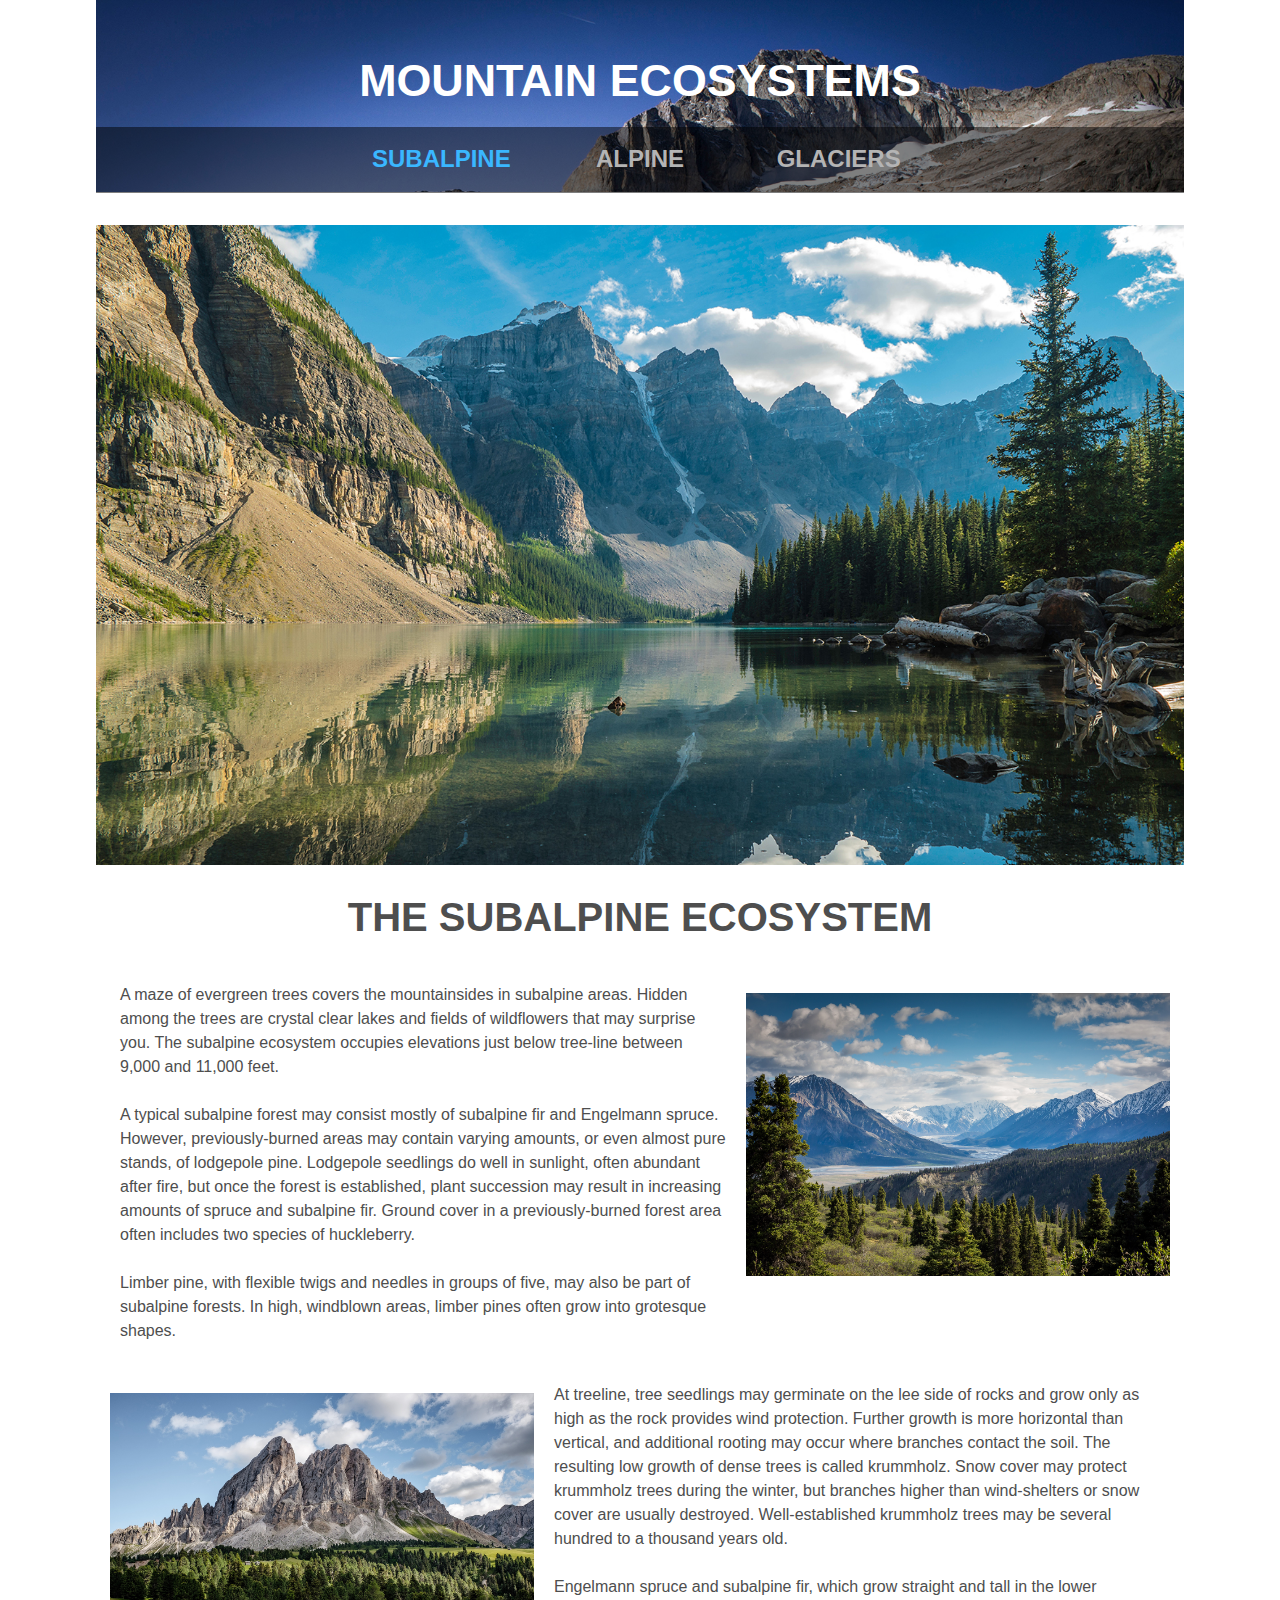
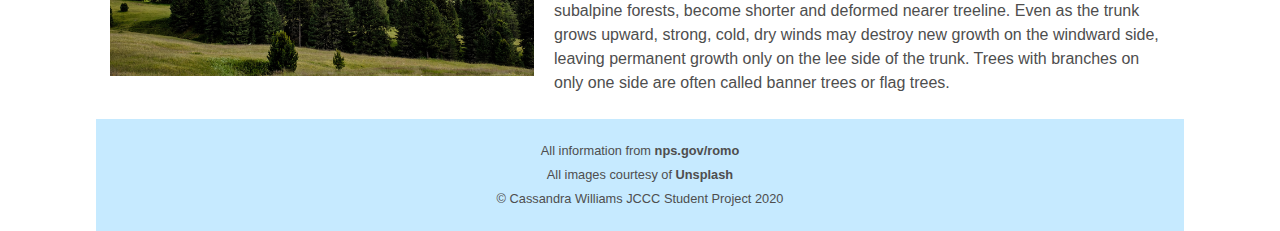
<file: index.html>
<!DOCTYPE html>
<html lang="en">
<head>
    <meta charset="UTF-8">
    <meta name="viewport" content="width=device-width, initial-scale=1.0">
    <meta name="author" content="clw">
    <link rel="stylesheet" href="css/reset.css">
    <link rel="stylesheet" href="css/main.css">
    <title>Image Examples</title>
</head>
<body>
    <div id="wrapper">
        <header>
            <h1>Mountain Ecosystems</h1>
        </header>
        <nav>
            <ul>
                <li><a href="index.html" class="current">Subalpine</a></li>
                <li><a href="gallery.html">Alpine</a></li>
                <li><a href="keyframe.html">Glaciers</a></li>
            </ul>
        </nav>
        <main>
            <div id="hero1"></div>
            <h2>The Subalpine Ecosystem</h2>
            <section>
                <article>
                    <img id="float1" src="assets/sub3.jpg" alt="Mountain scenery">
                    <p>A maze of evergreen trees covers the mountainsides in subalpine areas. Hidden among the trees are crystal clear lakes and fields of wildflowers that may surprise you. The subalpine ecosystem occupies elevations just below tree-line between 9,000 and 11,000 feet.<br><br>
                    A typical subalpine forest may consist mostly of subalpine fir and Engelmann spruce. However, previously-burned areas may contain varying amounts, or even almost pure stands, of lodgepole pine. Lodgepole seedlings do well in sunlight, often abundant after fire, but once the forest is established, plant succession may result in increasing amounts of spruce and subalpine fir. Ground cover in a previously-burned forest area often includes two species of huckleberry.<br><br>
                    Limber pine, with flexible twigs and needles in groups of five, may also be part of subalpine forests. In high, windblown areas, limber pines often grow into grotesque shapes.
                    </p>
                    
                </article>

                <article>
                    <img id="float2" src="assets/sub1.jpg" alt="Mountain scenery">
                    <p>At treeline, tree seedlings may germinate on the lee side of rocks and grow only as high as the rock provides wind protection. Further growth is more horizontal than vertical, and additional rooting may occur where branches contact the soil. The resulting low growth of dense trees is called krummholz. Snow cover may protect krummholz trees during the winter, but branches higher than wind-shelters or snow cover are usually destroyed. Well-established krummholz trees may be several hundred to a thousand years old.<br><br>
                    Engelmann spruce and subalpine fir, which grow straight and tall in the lower subalpine forests, become shorter and deformed nearer treeline. Even as the trunk grows upward, strong, cold, dry winds may destroy new growth on the windward side, leaving permanent growth only on the lee side of the trunk. Trees with branches on only one side are often called banner trees or flag trees.
                    </p>
                </article>

            </section>
        </main>
        <footer>
            All information from <strong>nps.gov/romo</strong><br>
            All images courtesy of <strong>Unsplash</strong><br>
            &copy; Cassandra Williams JCCC Student Project 2020
        </footer>
    </div>
</body>
</html>
</file>
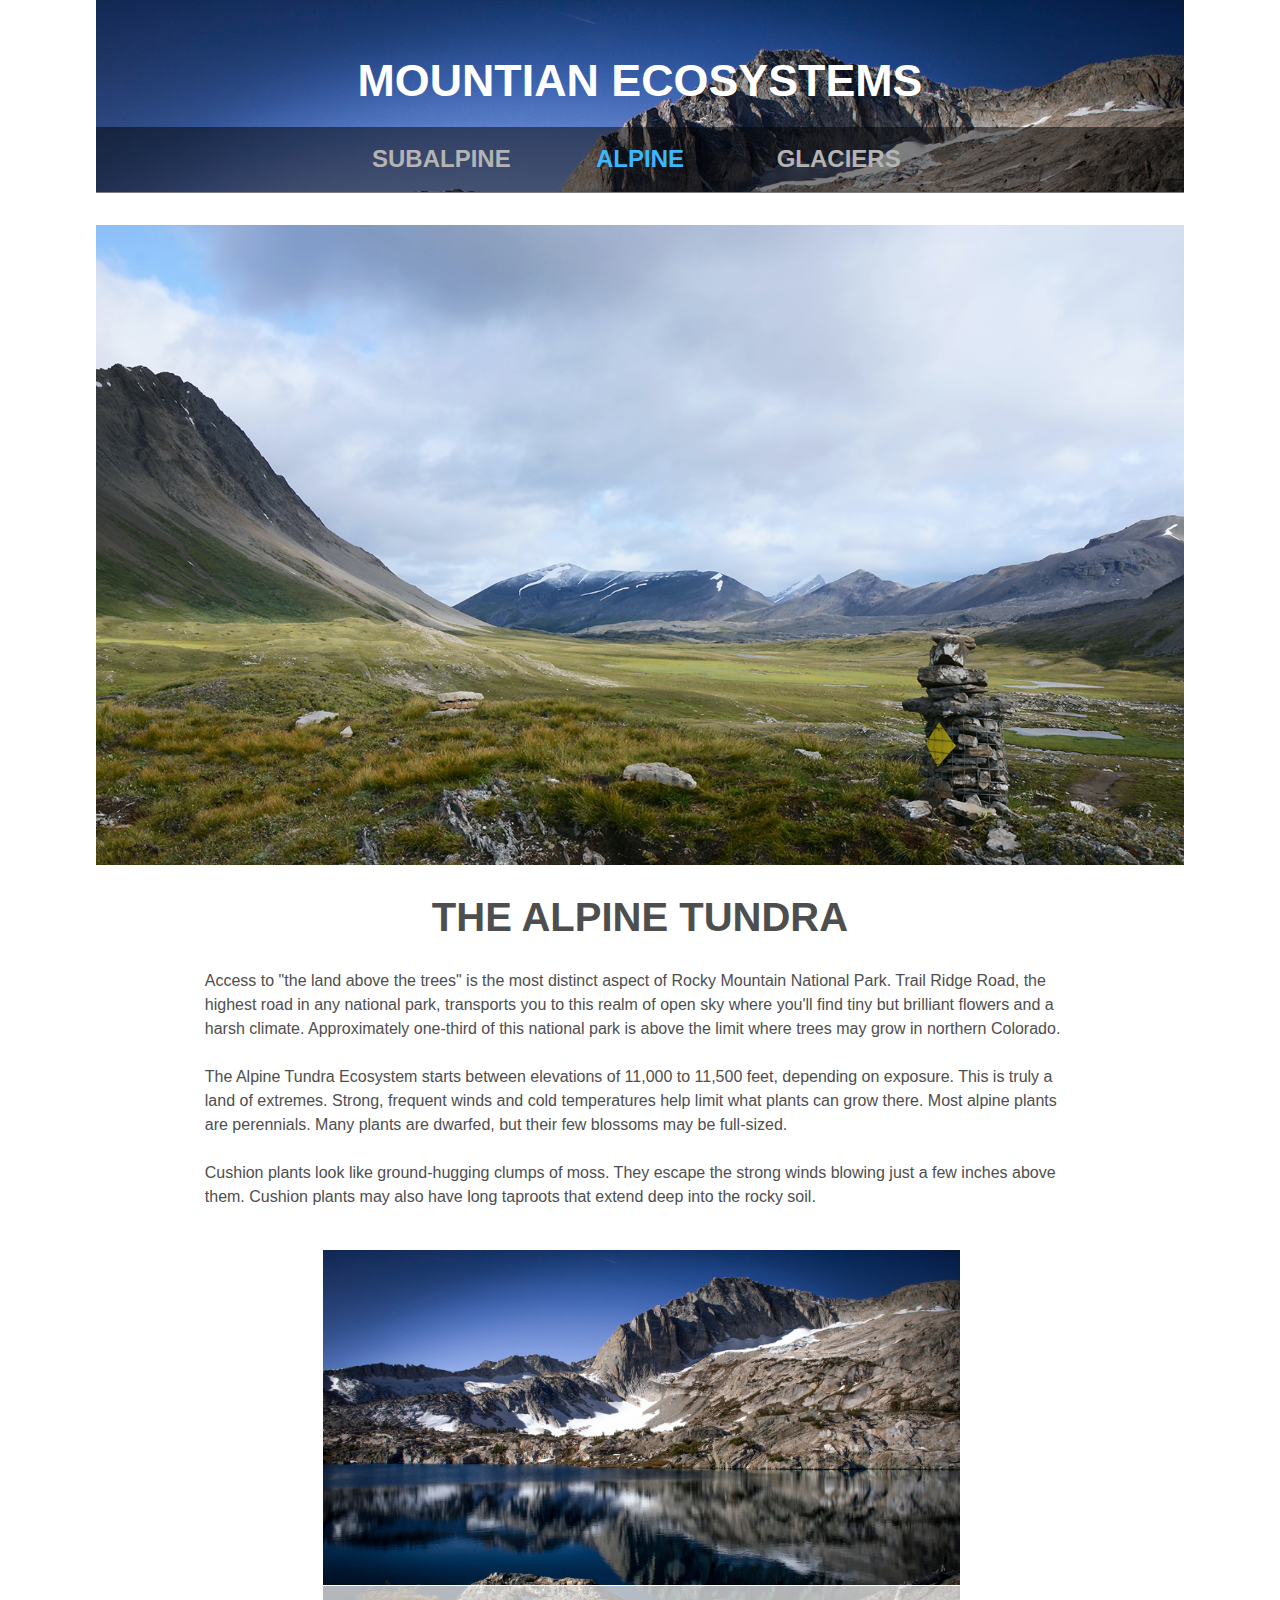
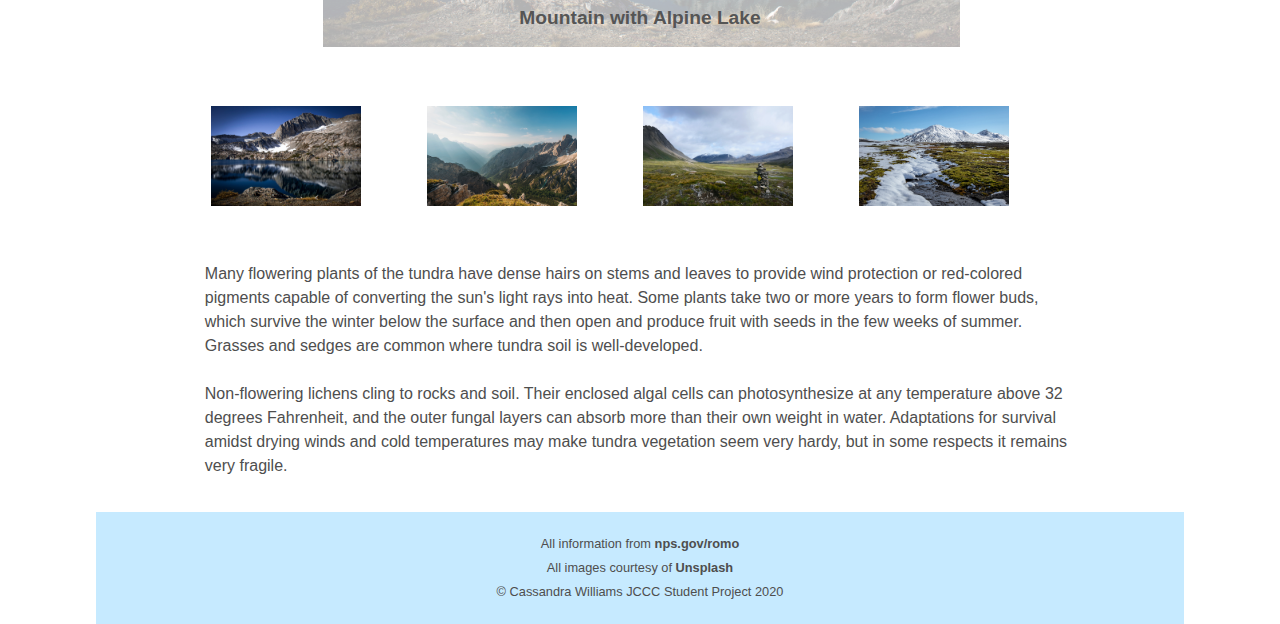
<file: gallery.html>
<!DOCTYPE html>
<html lang="en">
<head>
    <meta charset="UTF-8">
    <meta name="viewport" content="width=device-width, initial-scale=1.0">
    <meta name="author" content="clw">
    <link rel="stylesheet" href="css/reset.css">
    <link rel="stylesheet" href="css/main.css">
    <title>Image Example</title>
</head>
<body>
    <div id="wrapper">
        <header>
            <h1>Mountian Ecosystems</h1>
        </header>
        <nav>
            <ul>
                <li><a href="index.html">Subalpine</a></li>
                <li><a href="gallery.html" class="current">Alpine</a></li>
                <li><a href="keyframe.html">Glaciers</a></li>
            </ul>
        </nav>
        <main>
            <div id="hero2"></div>
            <h2>The Alpine Tundra</h2>
            <p id="text">
                Access to "the land above the trees" is the most distinct aspect of Rocky Mountain National Park. Trail Ridge Road, the highest road in any national park, transports you to this realm of open sky where you'll find tiny but brilliant flowers and a harsh climate. Approximately one-third of this national park is above the limit where trees may grow in northern Colorado.<br><br>

                The Alpine Tundra Ecosystem starts between elevations of 11,000 to 11,500 feet, depending on exposure. This is truly a land of extremes. Strong, frequent winds and cold temperatures help limit what plants can grow there. Most alpine plants are perennials. Many plants are dwarfed, but their few blossoms may be full-sized.<br><br>

                Cushion plants look like ground-hugging clumps of moss. They escape the strong winds blowing just a few inches above them. Cushion plants may also have long taproots that extend deep into the rocky soil.<br><br>
            </p>
                <section id="gallery">
                    <div class="container">
                        <div class="slider">
                            <figure id="sl_i1">
                                <img src="assets/alpine1.jpg" alt="Mountain Senery" width="640" height="400">
                                <figcaption>Mountain with Alpine Lake</figcaption>
                            </figure>
    
                            <figure id="sl_i2">
                                <img src="assets/alpine2.jpg" alt="Mountain Senery" width="640" height="400">
                                <figcaption>Alpine Mountain Peaks</figcaption>
                            </figure>
    
                            <figure id="sl_i3">
                                <img src="assets/alpine3.jpg" alt="Mountain Senery" width="640" height="400">
                                <figcaption>Alpine Meadow with Cairn</figcaption>
                            </figure>
    
                            <figure id="sl_i4">
                                <img src="assets/alpine4.jpg" alt="Mountain Senery" width="640" height="400">
                                <figcaption>Alpine Tundra with Snow</figcaption>
                            </figure>
                        </div>
                        <!-- end slider -->
                    </div>
                    <!-- end container -->
                </section>
            <section>
                <ul class="thumbnails">
                    <li><a href="#sl_i1"><img src="assets/alpine1.jpg" alt="Mountain Senery" width="150" height="100"></a></li>
                    <li><a href="#sl_i2"><img src="assets/alpine2.jpg" alt="Mountain Senery" width="150" height="100"></a></li>
                    <li><a href="#sl_i3"><img src="assets/alpine3.jpg" alt="Mountain Senery" width="150" height="100"></a></li>
                    <li><a href="#sl_i4"><img src="assets/alpine4.jpg" alt="Mountain Senery" width="150" height="100"></a></li>
                </ul>
            </section> 
            <p id="text">Many flowering plants of the tundra have dense hairs on stems and leaves to provide wind protection or red-colored pigments capable of converting the sun's light rays into heat. Some plants take two or more years to form flower buds, which survive the winter below the surface and then open and produce fruit with seeds in the few weeks of summer. Grasses and sedges are common where tundra soil is well-developed.<br><br>

                Non-flowering lichens cling to rocks and soil. Their enclosed algal cells can photosynthesize at any temperature above 32 degrees Fahrenheit, and the outer fungal layers can absorb more than their own weight in water. Adaptations for survival amidst drying winds and cold temperatures may make tundra vegetation seem very hardy, but in some respects it remains very fragile.<br><br>
            </p>
        </main>
        <footer>
            All information from <strong>nps.gov/romo</strong><br>
            All images courtesy of <strong>Unsplash</strong><br>
            &copy; Cassandra Williams JCCC Student Project 2020
        </footer>
    </div>
</body>
</html>
</file>
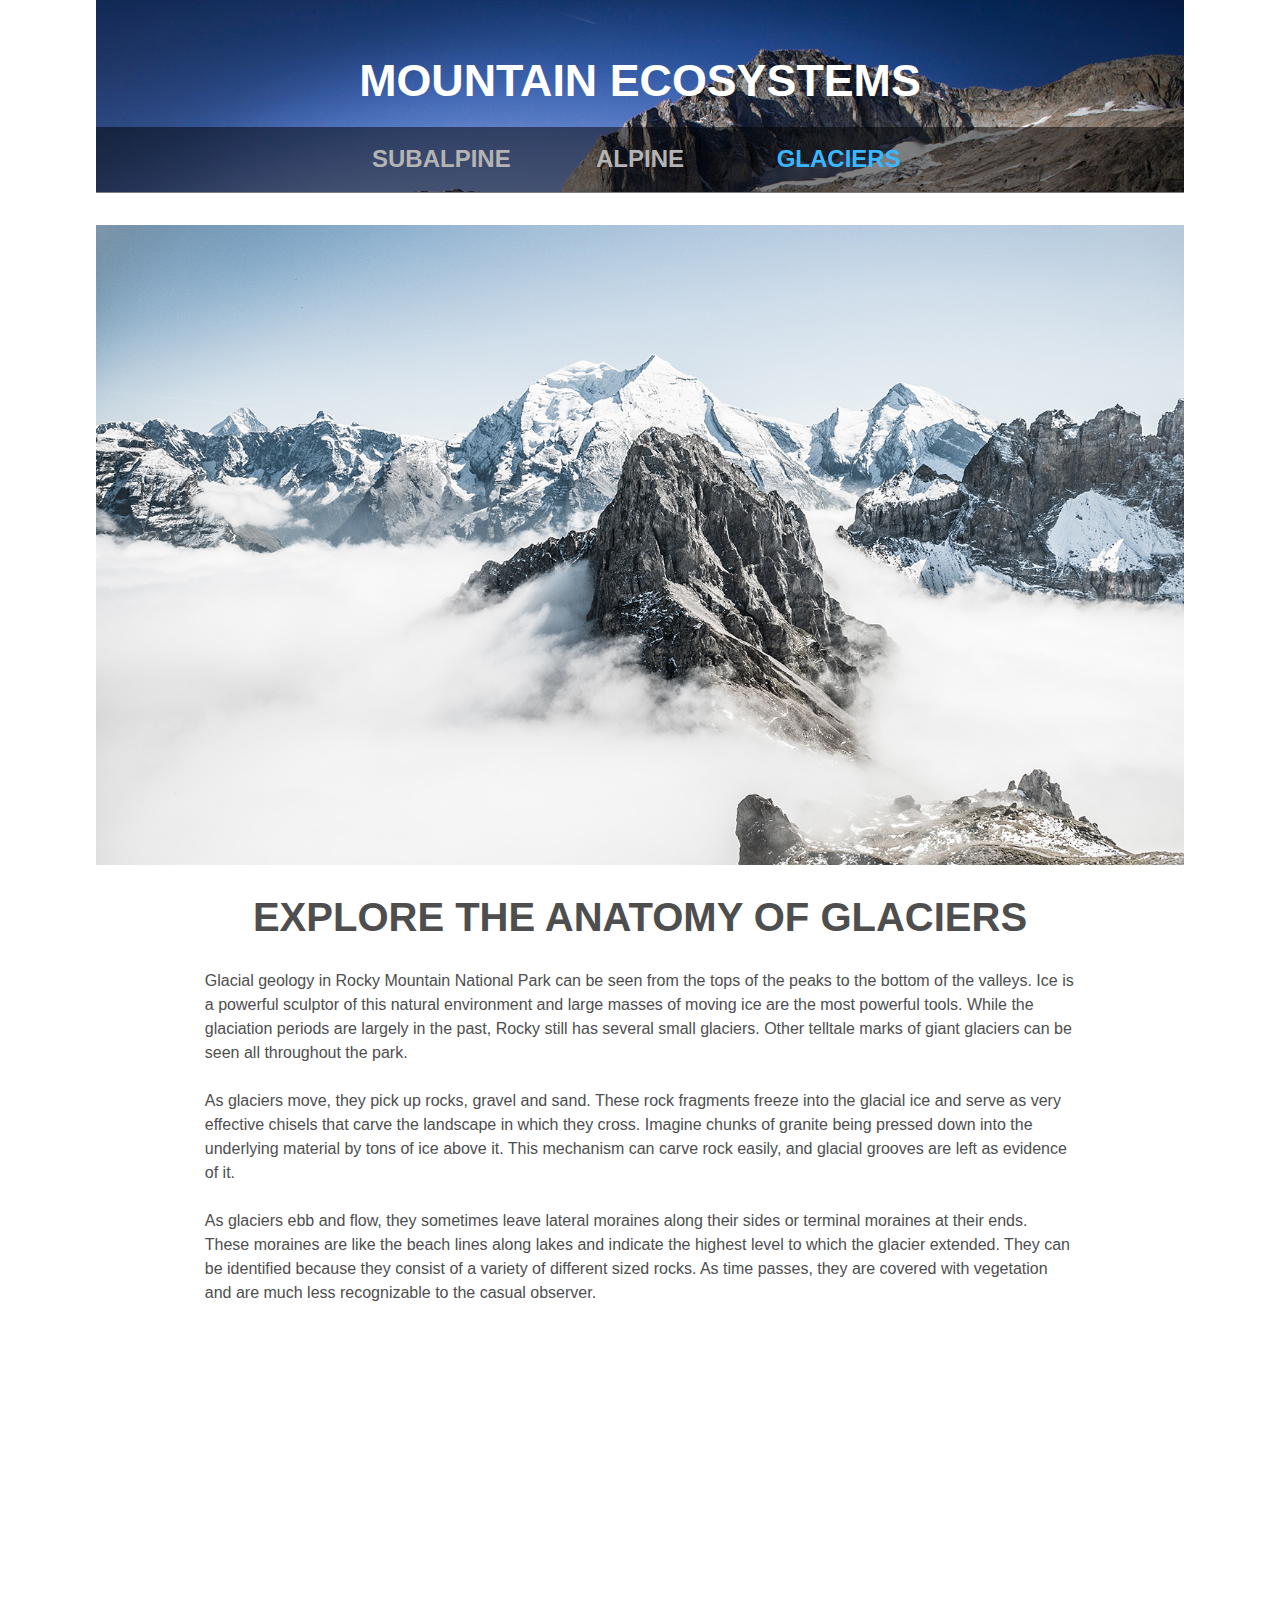
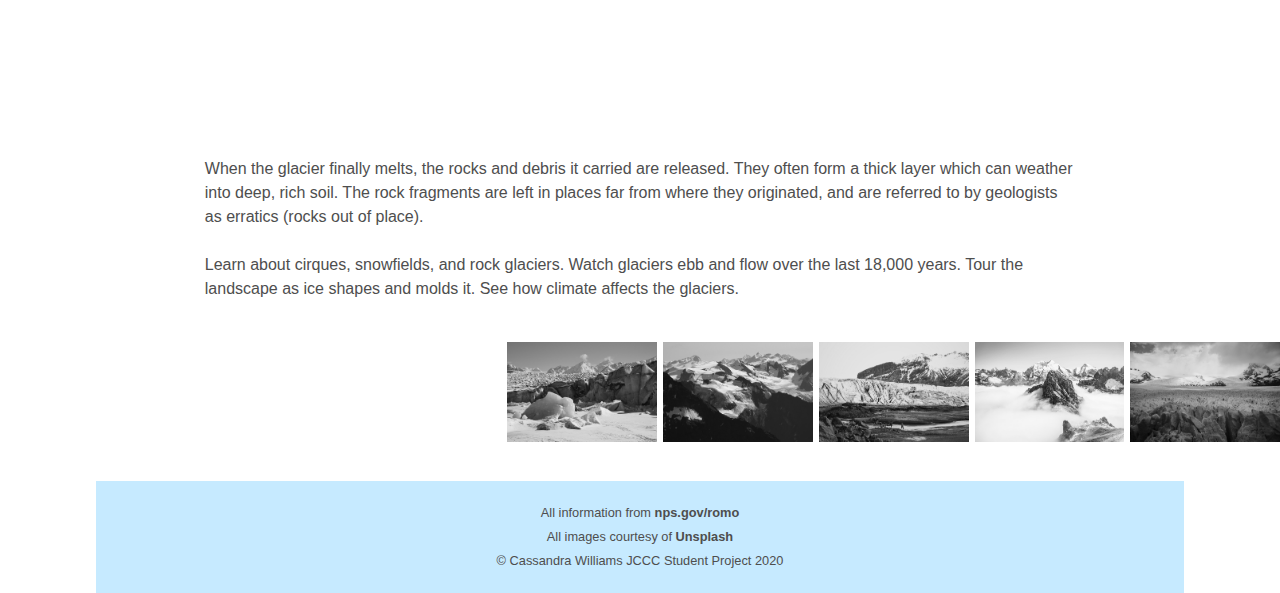
<file: keyframe.html>
<!DOCTYPE html>
<html lang="en">
<head>
    <meta charset="UTF-8">
    <meta name="viewport" content="width=device-width, initial-scale=1.0">
    <meta name="author" content="clw">
    <link rel="stylesheet" href="css/reset.css">
    <link rel="stylesheet" href="css/main.css">
    <title>Keyframe Image Example</title>
</head>
<body>
    <div id="wrapper">
        <header>
            <h1>Mountain Ecosystems</h1>
        </header>
        <nav>
            <ul>
                <li><a href="index.html">Subalpine</a></li>
                <li><a href="gallery.html">Alpine</a></li>
                <li><a href="keyframe.html" class="current">Glaciers</a></li>
            </ul>
        </nav>
        <main>
        <div id="hero3"></div>
        <h2>Explore the anatomy of glaciers</h2>
        <p id="text">
            Glacial geology in Rocky Mountain National Park can be seen from the tops of the peaks to the bottom of the valleys. Ice is a powerful sculptor of this natural environment and large masses of moving ice are the most powerful tools. While the glaciation periods are largely in the past, Rocky still has several small glaciers. Other telltale marks of giant glaciers can be seen all throughout the park.<br><br>

            As glaciers move, they pick up rocks, gravel and sand. These rock fragments freeze into the glacial ice and serve as very effective chisels that carve the landscape in which they cross. Imagine chunks of granite being pressed down into the underlying material by tons of ice above it. This mechanism can carve rock easily, and glacial grooves are left as evidence of it.<br><br>

            As glaciers ebb and flow, they sometimes leave lateral moraines along their sides or terminal moraines at their ends. These moraines are like the beach lines along lakes and indicate the highest level to which the glacier extended. They can be identified because they consist of a variety of different sized rocks. As time passes, they are covered with vegetation and are much less recognizable to the casual observer.<br><br>
        </p>
           <section class="slider2"></section>
        <p id="text">
            When the glacier finally melts, the rocks and debris it carried are released. They often form a thick layer which can weather into deep, rich soil. The rock fragments are left in places far from where they originated, and are referred to by geologists as erratics (rocks out of place).<br><br>

            Learn about cirques, snowfields, and rock glaciers. Watch glaciers ebb and flow over the last 18,000 years. Tour the landscape as ice shapes and molds it. See how climate affects the glaciers.<br><br>
        </p>
           <section class="filter">
               <img src="assets/g1.jpg" alt="Mountain Scenery" class="dropshadow image">
               <img src="assets/g2.jpg" alt="Mountain Scenery" class="dropshadow image">
               <img src="assets/g3.jpg" alt="Mountain Scenery" class="dropshadow image">
               <img src="assets/g4.jpg" alt="Mountain Scenery" class="dropshadow image">
               <img src="assets/g5.jpg" alt="Mountain Scenery" class="dropshadow image">
               <img src="assets/g6.jpg" alt="Mountain Scenery" class="dropshadow image">
           </section>
        </main>
        <footer>
            All information from <strong>nps.gov/romo</strong><br>
            All images courtesy of <strong>Unsplash</strong><br>
            &copy; Cassandra Williams JCCC Student Project 2020
        </footer>
    </div>
</body>
</html>
</file>
<file: css/main.css>
body {
    background-color: rgb(255, 255, 255);
    font-family: 'Open Sans', Helvetica, sans-serif;
    color: rgb(78, 78, 78);
    font-weight: 400;
    line-height: 24px;
}
#wrapper {
    background-color: #fff;
    width: 85%;
    margin: 0 auto;
}
header {
    background-image: url(../assets/alpine1.jpg);
    background-size: cover;
    padding: 3em 1.5em;
    height: 6em;
}
nav {
    font-size: 1.5em;
    font-weight: bold;
    font-family: 'Raleway','Segoe UI', Tahoma, Geneva, Verdana, sans-serif;
    text-transform: uppercase;
    height: 46px;
    padding-top: 2em;
    padding-bottom: 2em;
    margin-top: -2.7em;
    position: relative;
    text-align: center;
    background-color: rgba(0, 0, 0, 0.5);
    position: relative;
    z-index: 1; 
}

nav ul { 
    list-style-type: none;
    padding: 0;
}

nav li {
    display: block;
}

nav ul li {
    display: inline-block;
    text-align: center;
    width: 8em;
}

nav a {
    display: block;
    text-decoration: none;
    padding: 10px;
    color: rgb(255, 255, 255);
    cursor: pointer;
}

nav a:link {
    color: rgb(180, 180, 180);
    transition: color 1s ease;
}

nav a:hover {
    color: rgb(118, 232, 252);
    transform: rotateX(150deg);
}

a.current:link, a.current:visited { color: rgb(58, 183, 255); }
/*sub menu */

nav ul ul {
    position: absolute;
    display: none;
    padding: 0;
    text-align: left;
    margin: 0;
}

nav ul ul li {
    display: block;
    width: 8em;
    margin-top: 5px;
}

nav li:hover ul {
    display: block;
}
h1 { color: white;
    padding: 20px;
    text-transform: uppercase;
    font-size: 2.8em;
    font-weight: 600;
    text-align: center;
}
nav {
    padding: 10px;
}
#hero1 { margin-top: 2em;
    background-image: url('../assets/sub2.jpg');
    background-size: cover;
    background-repeat: no-repeat;
    height: 40em;
}
#hero2 { margin-top: 2em;
    background-image: url('../assets/alpine3.jpg');
    background-size: cover;
    background-repeat: no-repeat;
    height: 40em;
}
#hero3 { margin-top: 2em;
    background-image: url('../assets/g4.jpg');
    background-size: cover;
    background-repeat: no-repeat;
    height: 40em;
}

section {
    background-color: #fff;
    padding: .25em;
}
article {
    display: inline-block;
    padding: 10px;
}

p { padding: 10px;}
#float1 { float: right;
    width: 40%;
    height: 40%;
    padding: 20px;
    padding-right: 0;
}
#float2 { float: left;
    width: 40%;
    height: 40%;
    padding: 20px;
    padding-left: 0;
}

img {
    width: 150px;
    height: 100px;
    padding: 3px;
}
figure img {
    width: 640px;
    height: 400px;
}
h2 {
    color: rgb(78, 78, 78);
    font-size: 2.5em;
    text-transform: uppercase;
    text-align: center;
    font-weight: 600;
    padding: 40px 0 30px;
}
#text { width: 80%; 
    margin: 0 auto; 
}
#gallery {
    position: relative;
    width: 640px;
    height: 400px;
    margin: 0 auto 3em;
    border-radius: 4px;
}
#gallery:before, #gallery:after {
    position: absolute;
    display: block;
    bottom: 16px;
    width: 50%;
    height: 20px;
    content: "";
    border-radius: 50%;
    z-index: -10;
}
#gallery:before {
    left: 0;
}
#gallery:before {
    right: 0;
}
#gallery .container {
    position: relative;
    width: 640px;
    height: 400px;
    overflow: hidden;
}
#gallery .container:after {
    position: absolute;
    bottom: 0;
    left: 0;
    content: "";
    width: 100%;
    height: 1px;
}
#gallery .c_slider {
    position: absolute;
    left: 0;
    top: 0;
    width: 200%;
    height: 400px;
    background: url(../assets/alpine1.jpg) 0 0 no-repeat, url(../assets/alpine2.jpg) 640px 0 no-repeat, url(../assets/alpine3.jpg) 1280px 0 no-repeat, url(../assets/alpine4.jpg) 1920px 0 no-repeat;
}
.sl_i:target ~ #gallery .c_slider {
    transition: background 3s;
}
#gallery figure {
    position: relative;
    padding: 0;
    margin: 0;
}
#gallery figure:after {
    position: absolute;
    display: block;
    content: "";
    bottom: 0;
    left: 0;
    width: 100%;
    height: 100%;
}
#gallery figcaption{
    position: absolute;
    bottom: 0;
    left: 0;
    width: 600px;
    padding: 20px;
    padding-bottom: 30px;
    margin: 0;
    text-align: center;
    background: rgba(255, 255, 255, 0.7);
    border-top: 1px solid white;
    color: #555;
    font-weight: 600;
    font-size: 1.2em;
}
.thumbnails { width: 80%;
    margin-bottom: 2em;
}
section ul {
    display: flex;
    align-items: center;
    list-style-type: none;
    margin: 0 auto;
}
section li {
    flex-grow: 1;
}
section a {
    text-decoration: none;
}

/* slider keyframe animation */
.slider2 {
    width: 40em;
    height: 25em;
    margin: 0 auto;
    background-image: none;
    animation: slider1 10s ease-in-out .25s infinite;
}
/* @-webkit-keyframes slider1 {

} */

@keyframes slider1 {
    0% { background-image: url(../assets/g1.jpg); 
        background-size: 100% 100%;
    }
    16% { background-image: url(../assets/g2.jpg); }
    32% { background-image: url(../assets/g3.jpg); }
    48% { background-image: url(../assets/g4.jpg); }
    75% { background-image: url(../assets/g5.jpg); 
        background-size: 100% 100%;
    }
    100% { background-image: url(../assets/g6.jpg); 
        background-size: 100% 100%;
    }
}

/* filtered images */
.filter {
    display: flex;
    margin: 0 auto;
    width: 25%;
    justify-content: space-around;
    margin-bottom: 2em; 
}

.dropshadow {
    filter: grayscale(100%); 
}
.dropshadow:hover {
    width: 350px;
    height: 200px;
    filter: grayscale(0%);
    filter: drop-shadow(2px 2px 3px gray);
    filter: brightness(1.15);
}
footer { background-color: rgb(198, 234, 255);
   text-align: center;
   font-size: .8em;
   padding: 20px;
}
strong { font-weight: bold; }

@media only screen 
and (min-width : 768px) 
and (max-width : 1024px) { 
    #wrapper { width: 90% }
    article { display: inline-block;}
    #hero1, #hero2, #hero3 { 
        background-size: 100%;
        height: 30em;
    }
    #float1 { float: right;
        width: 70%;
        height: 70%;
        padding: 20px;
        padding-right: 0;
    }
    #float2 { float: left;
        width: 70%;
        height: 70%;
        padding: 20px;
        padding-left: 0;
    }
    .thumbnails { width: 100%;
        margin: 0 auto;
    }
    .thumbnails img { 
        margin-bottom: 1.5em;
        margin-left: .5em;
    }
    h2 { line-height: 1.2em;
        width: 70%;
        margin: 0 auto;
    }
    .filter { display: block;
        width: 70%;
    }
}

@media only screen 
and (min-width : 375px) 
and (max-width : 667px) 
{
    nav { height: 120px; 
        margin-top: -5.8em;
    }

    nav a { width: 100%;
        padding-left: 0;
    }

    #wrapper { width: 100%; }

    nav ul li { display: block;
        margin-right: auto;
        margin-right: auto;
        width: 100%;
    }

    main { width: 100; }
    h1 { font-size: 2em;
        line-height: 1em;
        background-color: rgba(0, 0, 0, .5 );
        padding: 5px;
        margin-top: -.8em;
    }
    h2 { font-size: 2em;
        line-height: 1.2em;
        padding: 40px 5px 10px 5px;
    }
    article { display: inline-block; }
    #hero1, #hero2, #hero3 { 
        background-size: 100%;
        height: 15em;
    }
    #hero1 { display: none; }
    header { height: 10em;}
    #float1 { margin: 0 auto;
        width: 100%;
        height: 100%;
        padding: 20px;
        padding-right: 0
    }
    #float2 { margin: 0 auto;
        width: 100%;
        height: 100%;
        padding: 20px;
        padding-left: 0;
    }
    .thumbnails { margin-bottom: 1em;}
    .thumbnails img { 
        width: 100%;
        height: 100%;
    }
    section ul {
        display: block;
    }
    .filter { display: block;
        width: 100%;
        margin-left: 1.8em;
    }
    #gallery { display: none;}
    .slider2 { width: 20em; 
        height: 12em;
        margin-bottom: 2em;
    }
}
</file>
